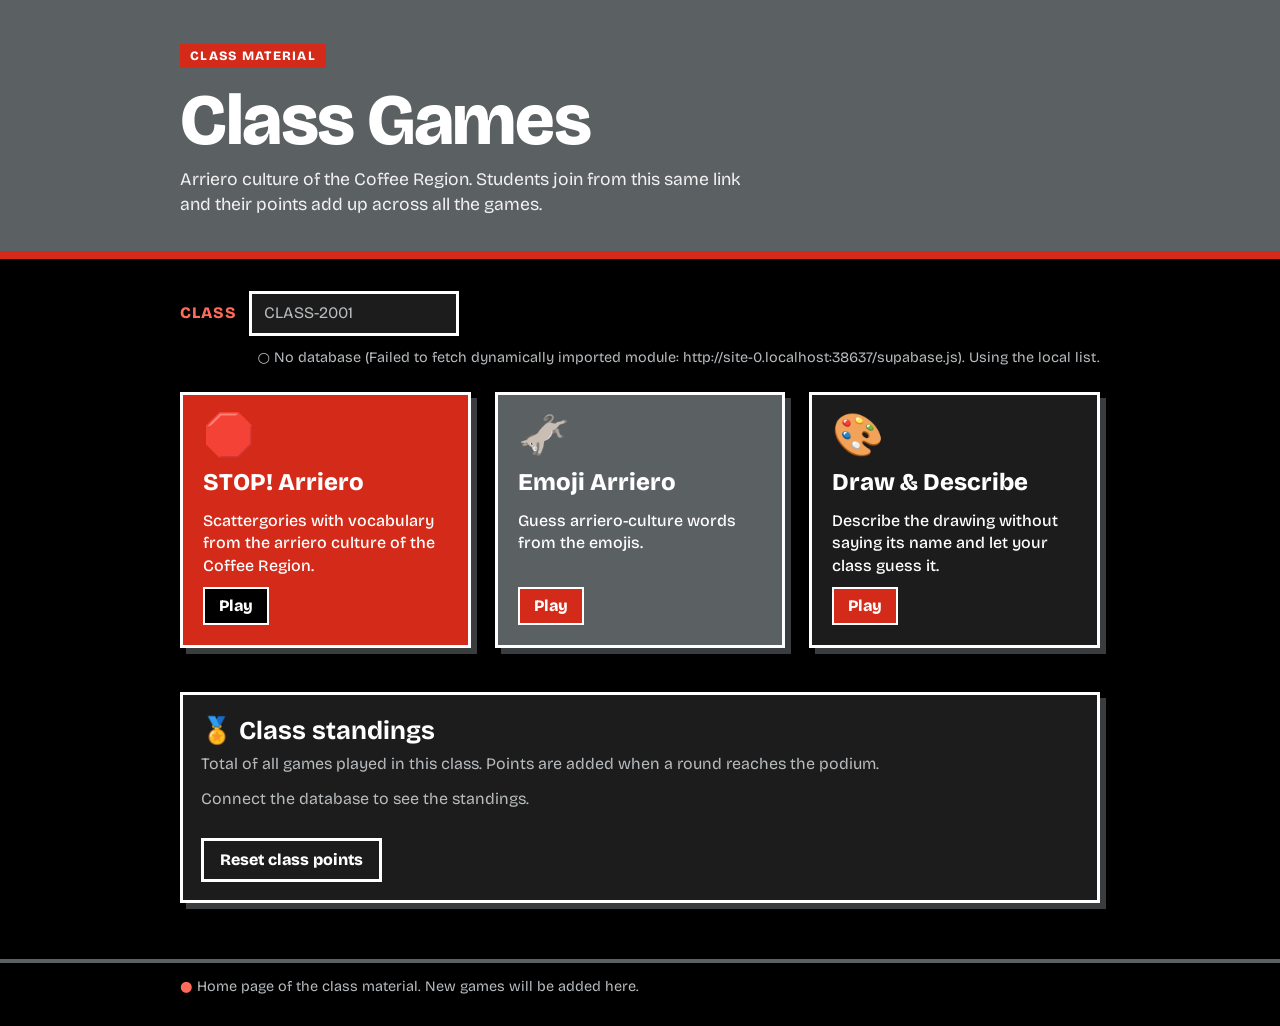
<file: index.html>
<!DOCTYPE html>
<html lang="en">
<head>
<meta charset="UTF-8">
<meta name="viewport" content="width=device-width, initial-scale=1, viewport-fit=cover">
<title>Class Games</title>
<link rel="preconnect" href="https://fonts.googleapis.com">
<link rel="preconnect" href="https://fonts.gstatic.com" crossorigin>
<link href="https://fonts.googleapis.com/css2?family=Bricolage+Grotesque:wght@500;800&display=swap" rel="stylesheet">
<style>
  /* Palette: change only these lines to recolor the whole page */
  :root { --bg:#000000; --fg:#ffffff; --red:#d42a1a; --red-l:#ff6b5b; --gray:#5b6063; --dark:#1c1c1c; --shadow:#3a3d3f; --muted:#b8bcbf; color-scheme: dark; }
  * { box-sizing:border-box; }
  body { margin:0; background:var(--bg); color:var(--fg); font-family:'Bricolage Grotesque',system-ui,sans-serif; line-height:1.4; }
  header { background:var(--gray); color:#fff; border-bottom:8px solid var(--red); }
  .wrap { max-width:960px; margin:0 auto; padding-left:20px; padding-right:20px; }
  header .wrap { padding-top:44px; padding-bottom:34px; }
  .kicker { display:inline-block; background:var(--red); color:#fff; font-weight:800; font-size:.8rem; letter-spacing:.1em; text-transform:uppercase; padding:3px 10px; margin-bottom:16px; }
  h1 { font-size:clamp(2.4rem,8vw,4.5rem); font-weight:800; line-height:1; margin:0 0 12px; letter-spacing:-.02em; }
  .sub { color:#f1f1f1; font-size:1.1rem; margin:0; max-width:52ch; }
  main.wrap { padding-top:32px; padding-bottom:56px; }
  .bar { display:flex; flex-wrap:wrap; gap:12px; align-items:center; margin:0 0 24px; }
  .bar label { font-weight:800; color:var(--red-l); text-transform:uppercase; letter-spacing:.06em; }
  .bar input { font:inherit; padding:8px 12px; border:3px solid #fff; background:var(--dark); color:#fff; width:210px; }
  .bar input::placeholder { color:var(--muted); }
  .bar input:focus-visible { outline:3px solid var(--red-l); outline-offset:2px; }
  .status { margin-left:auto; font-size:.9rem; color:var(--muted); }
  .warn { border:3px solid #fff; border-left:12px solid var(--red); background:var(--dark); padding:12px 16px; margin:0 0 28px; font-weight:500; }
  .now { border:3px solid var(--red-l); background:var(--dark); padding:12px 16px; margin:0 0 24px; font-weight:800; }
  .now a { color:#fff; background:var(--red); padding:4px 12px; margin-left:8px; text-decoration:none; border:2px solid #fff; }
  .grid { display:grid; gap:24px; grid-template-columns:repeat(auto-fill,minmax(260px,1fr)); }
  .card { display:flex; flex-direction:column; gap:10px; min-height:210px; padding:20px; border:3px solid #fff;
          box-shadow:6px 6px 0 var(--shadow); text-decoration:none; color:#fff; transition:transform .12s, box-shadow .12s; }
  .card.c0 { background:var(--red); }
  .card.c1 { background:var(--gray); }
  .card.c2 { background:var(--dark); }
  a.card:hover, a.card:focus-visible { transform:translate(3px,3px); box-shadow:3px 3px 0 var(--shadow); }
  a.card:focus-visible { outline:3px solid var(--red-l); outline-offset:4px; }
  .emoji { font-size:2.6rem; line-height:1; }
  .card h2 { margin:0; font-size:1.5rem; font-weight:800; }
  .card p { margin:0; flex:1; font-weight:500; }
  .go { font-weight:800; padding:6px 14px; align-self:flex-start; border:2px solid #fff; background:var(--red); color:#fff; }
  .c0 .go { background:var(--bg); }
  .soon { filter:grayscale(1); opacity:.5; box-shadow:none !important; border-style:dashed; }
  .soon .go { background:transparent; color:inherit; border:2px solid currentColor; }
  .board { margin-top:44px; border:3px solid #fff; box-shadow:6px 6px 0 var(--shadow); background:var(--dark); padding:18px; }
  .board h2 { margin:0 0 4px; font-size:1.6rem; }
  .board .hint { color:var(--muted); margin:0 0 12px; }
  .rank { display:flex; gap:12px; padding:10px 0; border-bottom:2px solid #fff; font-weight:800; font-size:1.1rem; }
  .rank .s { margin-left:auto; text-align:right; }
  .rank small { display:block; font-weight:500; color:var(--muted); }
  .board button { font:inherit; color:inherit; cursor:pointer; border:3px solid #fff; background:transparent; font-weight:800; padding:8px 16px; margin-top:16px; }
  footer { border-top:4px solid var(--gray); padding:14px 0 28px; color:var(--muted); font-size:.9rem; }
  footer b { color:var(--red-l); }
</style>
</head>
<body>
<header>
  <div class="wrap">
    <span class="kicker">Class material</span>
    <h1>Class Games</h1>
    <p class="sub">Arriero culture of the Coffee Region. Students join from this same link and their points add up across all the games.</p>
  </div>
</header>
<main class="wrap">
  <div id="warn"></div>
  <div class="bar">
    <label for="room">Class</label>
    <input id="room" placeholder="CLASS-2001" autocomplete="off" maxlength="40">
    <span class="status" id="status" role="status">Local list</span>
  </div>
  <div id="now"></div>
  <div class="grid" id="grid"></div>
  <section class="board">
    <h2>🏅 Class standings</h2>
    <p class="hint">Total of all games played in this class. Points are added when a round reaches the podium.</p>
    <div id="table"><p class="hint">Loading…</p></div>
    <button id="clr" type="button">Reset class points</button>
  </section>
</main>
<footer><div class="wrap"><b>●</b> Home page of the class material. New games will be added here.</div></footer>
<script>
  // 1) Built-in catalog: the menu always works, even offline or without the database.
  //    To add a game: add a line here + a row in hub_games (setup_database.sql) + a .html file in this folder.
  var CATALOG = [
    { id:'stop',  title:'STOP! Arriero',   description:'Scattergories with vocabulary from the arriero culture of the Coffee Region.', emoji:'🛑', color:'#fb7185', path:'stop.html',  enabled:true, sort_order:10 },
    { id:'emoji', title:'Emoji Arriero',   description:'Guess arriero-culture words from the emojis.',                                  emoji:'🫏', color:'#4ade80', path:'emoji.html', enabled:true, sort_order:20 },
    { id:'draw',  title:'Draw & Describe', description:'Describe the drawing without saying its name and let your class guess it.',     emoji:'🎨', color:'#f97316', path:'draw.html',  enabled:true, sort_order:30 }
  ];
  var games = CATALOG.slice();
  var esc = function (s) { return String(s == null ? '' : s).replace(/[&<>"]/g, function (c) { return {'&':'&amp;','<':'&lt;','>':'&gt;','"':'&quot;'}[c]; }); };
  var roomEl = document.getElementById('room');
  var saved = ''; try { saved = new URLSearchParams(location.search).get('class') || localStorage.getItem('hub_class') || ''; } catch (e) {}
  roomEl.value = saved;
  var cls = function () { return roomEl.value.trim() || 'CLASS-2001'; };

  function render() {
    var q = '?class=' + encodeURIComponent(cls());
    document.getElementById('grid').innerHTML = games.map(function (g, i) {
      var c = 'c' + (i % 3);
      var inner = '<span class="emoji">' + esc(g.emoji) + '</span><h2>' + esc(g.title) + '</h2><p>' + esc(g.description) + '</p>';
      return g.enabled
        ? '<a class="card ' + c + '" href="' + esc(g.path) + q + '">' + inner + '<span class="go">Play</span></a>'
        : '<div class="card soon ' + c + '">' + inner + '<span class="go">Coming soon</span></div>';
    }).join('');
  }
  roomEl.addEventListener('input', function () { try { localStorage.setItem('hub_class', cls()); } catch (e) {} render(); });
  try { localStorage.setItem('hub_class', cls()); } catch (e) {}
  render();

  if (location.protocol === 'file:') {
    document.getElementById('warn').innerHTML = '<p class="warn">You opened the file directly from your computer. The menu works, but the games need a server: open it from GitHub Pages or run <code>python -m http.server</code> inside this folder.</p>';
  }
</script>
<script type="module">
  // 2) Optional: sync the game list and the class standings with the database.
  var status = document.getElementById('status'), sb = null;
  var timeout = function (p) { return Promise.race([p, new Promise(function (_, rej) { setTimeout(function () { rej(new Error('timeout')); }, 6000); })]); };
  var sum = function (r) { return Object.values(r.results || {}).reduce(function (a, b) { return a + b; }, 0); };

  async function loadBoard() {
    if (!sb) return;
    var out = document.getElementById('table');
    var s = await sb.from('hub_scores').select('*').eq('class_code', cls());
    if (s.error) { out.innerHTML = '<p class="hint">' + esc(s.error.message) + '</p>'; return; }
    var rows = (s.data || []).filter(function (r) { return sum(r) > 0 || Object.keys(r.results || {}).length; }).sort(function (a, b) { return sum(b) - sum(a); });
    out.innerHTML = rows.length ? rows.map(function (r, i) {
      var by = {}; Object.keys(r.results || {}).forEach(function (k) { var g = k.split(':')[0]; by[g] = (by[g] || 0) + r.results[k]; });
      var parts = Object.keys(by).map(function (g) { var t = games.filter(function (x) { return x.id === g; })[0]; return esc(t ? t.title : g) + ' ' + by[g]; }).join(' · ');
      return '<div class="rank"><span>' + (['🥇', '🥈', '🥉'][i] || (i + 1) + '.') + '</span><span>' + esc(r.avatar || '🙂') + ' ' + esc(r.name) + '</span><span class="s">' + sum(r) + ' pts<small>' + parts + '</small></span></div>';
    }).join('') : '<p class="hint">No points yet.</p>';
    var c = await sb.from('hub_classes').select('*').eq('code', cls()).maybeSingle();
    var cur = c.data && games.filter(function (x) { return x.id === c.data.current_game && x.enabled; })[0];
    document.getElementById('now').innerHTML = cur ? '<div class="now">Your teacher has opened: ' + esc(cur.emoji) + ' ' + esc(cur.title) + '<a href="' + esc(cur.path) + '?class=' + encodeURIComponent(cls()) + '">Join now</a></div>' : '';
  }

  try {
    var mod = await timeout(import('./supabase.js'));
    sb = mod.supabase;
    var res = await timeout(sb.from('hub_games').select('*').order('sort_order'));
    if (res.error) throw res.error;
    if (res.data && res.data.length) {
      games = res.data; render();
      status.textContent = '● Connected to the database';
    } else {
      status.textContent = 'Empty database: run setup_database.sql';
    }
    await loadBoard();
    setInterval(loadBoard, 5000);
    roomEl.addEventListener('input', loadBoard);
    document.getElementById('clr').addEventListener('click', async function () {
      if (!confirm('Delete ALL the points of class ' + cls() + '? This cannot be undone.')) return;
      var d = await sb.from('hub_scores').delete().eq('class_code', cls());
      if (d.error) alert(d.error.message);
      loadBoard();
    });
  } catch (e) {
    console.warn('Hub database unavailable:', e);
    status.textContent = '○ No database (' + (e && e.message ? e.message : 'error') + '). Using the local list.';
    document.getElementById('table').innerHTML = '<p class="hint">Connect the database to see the standings.</p>';
  }
</script>
</body>
</html>
</file>
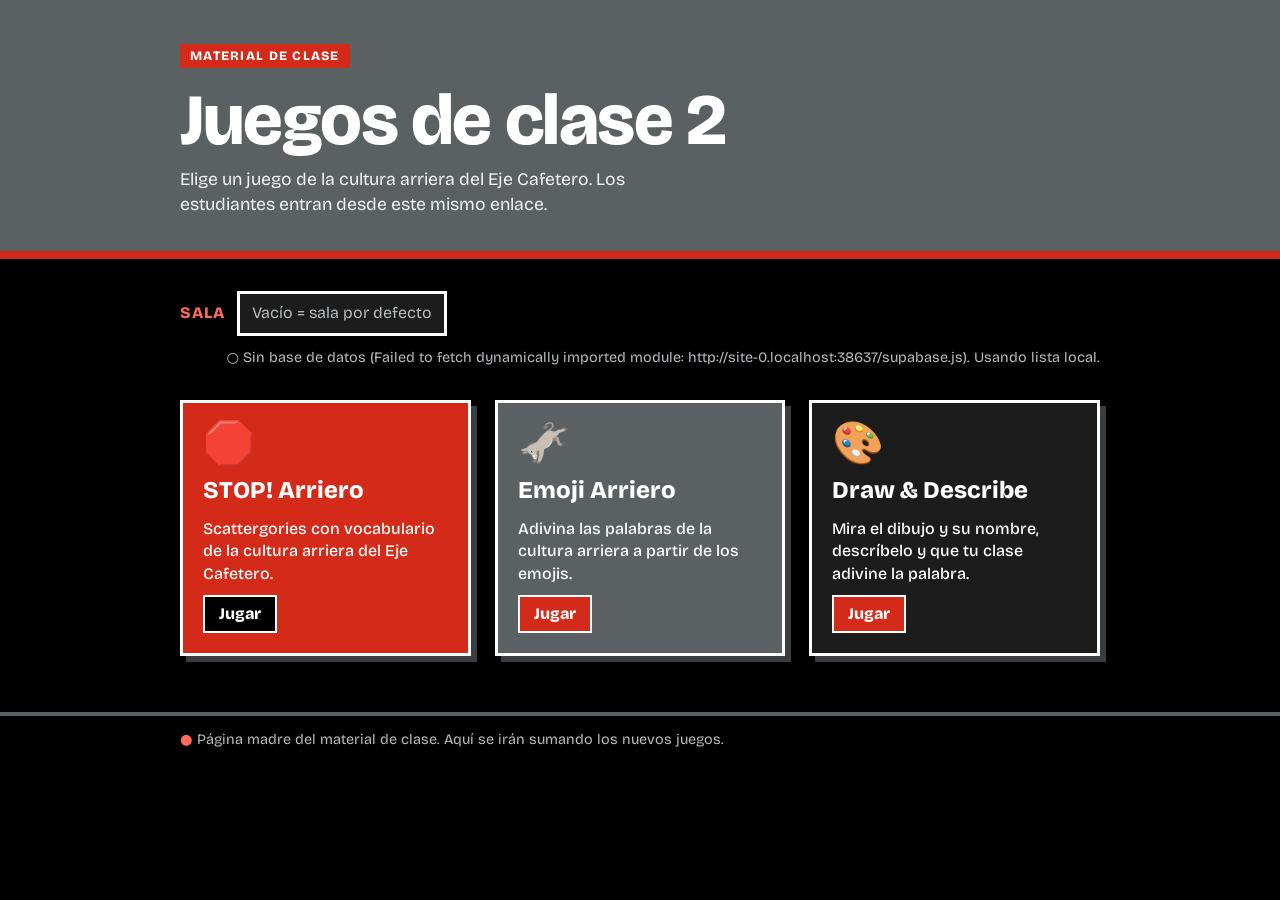
<file: index (1).html>
<!DOCTYPE html>
<html lang="es">
<head>
<meta charset="UTF-8">
<meta name="viewport" content="width=device-width, initial-scale=1, viewport-fit=cover">
<title>Juegos de clase 2</title>
<link rel="preconnect" href="https://fonts.googleapis.com">
<link rel="preconnect" href="https://fonts.gstatic.com" crossorigin>
<link href="https://fonts.googleapis.com/css2?family=Bricolage+Grotesque:wght@500;800&display=swap" rel="stylesheet">
<style>
  /* Paleta: cambia solo estas líneas para recolorear toda la página */
  :root { --bg:#000000; --fg:#ffffff; --red:#d42a1a; --red-l:#ff6b5b; --gray:#5b6063; --dark:#1c1c1c; --shadow:#3a3d3f; --muted:#b8bcbf; color-scheme: dark; }
  * { box-sizing:border-box; }
  body { margin:0; background:var(--bg); color:var(--fg); font-family:'Bricolage Grotesque',system-ui,sans-serif; line-height:1.4; }
  header { background:var(--gray); color:#fff; border-bottom:8px solid var(--red); }
  .wrap { max-width:960px; margin:0 auto; padding-left:20px; padding-right:20px; }
  header .wrap { padding-top:44px; padding-bottom:34px; }
  .kicker { display:inline-block; background:var(--red); color:#fff; font-weight:800; font-size:.8rem; letter-spacing:.1em; text-transform:uppercase; padding:3px 10px; margin-bottom:16px; }
  h1 { font-size:clamp(2.4rem,8vw,4.5rem); font-weight:800; line-height:1; margin:0 0 12px; letter-spacing:-.02em; }
  .sub { color:#f1f1f1; font-size:1.1rem; margin:0; max-width:46ch; }
  main.wrap { padding-top:32px; padding-bottom:56px; }
  .bar { display:flex; flex-wrap:wrap; gap:12px; align-items:center; margin:0 0 32px; }
  .bar label { font-weight:800; color:var(--red-l); text-transform:uppercase; letter-spacing:.06em; }
  .bar input { font:inherit; padding:8px 12px; border:3px solid #fff; background:var(--dark); color:#fff; width:210px; }
  .bar input::placeholder { color:var(--muted); }
  .bar input:focus-visible { outline:3px solid var(--red-l); outline-offset:2px; }
  .status { margin-left:auto; font-size:.9rem; color:var(--muted); }
  .warn { border:3px solid #fff; border-left:12px solid var(--red); background:var(--dark); padding:12px 16px; margin:0 0 28px; font-weight:500; }
  .grid { display:grid; gap:24px; grid-template-columns:repeat(auto-fill,minmax(260px,1fr)); }
  .card { display:flex; flex-direction:column; gap:10px; min-height:210px; padding:20px; border:3px solid #fff;
          box-shadow:6px 6px 0 var(--shadow); text-decoration:none; color:#fff; transition:transform .12s, box-shadow .12s; }
  .card.c0 { background:var(--red); }
  .card.c1 { background:var(--gray); }
  .card.c2 { background:var(--dark); }
  a.card:hover, a.card:focus-visible { transform:translate(3px,3px); box-shadow:3px 3px 0 var(--shadow); }
  a.card:focus-visible { outline:3px solid var(--red-l); outline-offset:4px; }
  .emoji { font-size:2.6rem; line-height:1; }
  .card h2 { margin:0; font-size:1.5rem; font-weight:800; }
  .card p { margin:0; flex:1; font-weight:500; }
  .go { font-weight:800; padding:6px 14px; align-self:flex-start; border:2px solid #fff; background:var(--red); color:#fff; }
  .c0 .go { background:var(--bg); }
  .soon { filter:grayscale(1); opacity:.5; box-shadow:none !important; border-style:dashed; }
  .soon .go { background:transparent; color:inherit; border:2px solid currentColor; }
  footer { border-top:4px solid var(--gray); padding:14px 0 28px; color:var(--muted); font-size:.9rem; }
  footer b { color:var(--red-l); }
</style>
</head>
<body>
<header>
  <div class="wrap">
    <span class="kicker">Material de clase</span>
    <h1>Juegos de clase 2</h1>
    <p class="sub">Elige un juego de la cultura arriera del Eje Cafetero. Los estudiantes entran desde este mismo enlace.</p>
  </div>
</header>
<main class="wrap">
  <div id="warn"></div>
  <div class="bar">
    <label for="room">Sala</label>
    <input id="room" placeholder="Vacío = sala por defecto de cada juego" autocomplete="off" maxlength="40">
    <span class="status" id="status" role="status">Lista local</span>
  </div>
  <div class="grid" id="grid"></div>
</main>
<footer><div class="wrap"><b>●</b> Página madre del material de clase. Aquí se irán sumando los nuevos juegos.</div></footer>
<script>
  // 1) Built-in catalog: the menu always works, even offline or without the database.
  //    To add a game: add a line here + a row in hub_games (setup_database.sql) + a .html file in this folder.
  var CATALOG = [
    { id:'stop',  title:'STOP! Arriero',    description:'Scattergories con vocabulario de la cultura arriera del Eje Cafetero.', emoji:'🛑', color:'#fb7185', path:'stop.html',  enabled:true, sort_order:10 },
    { id:'emoji', title:'Emoji Arriero',    description:'Adivina las palabras de la cultura arriera a partir de los emojis.',     emoji:'🫏', color:'#4ade80', path:'emoji.html', enabled:true, sort_order:20 },
    { id:'draw',  title:'Draw & Describe',  description:'Mira el dibujo y su nombre, descríbelo y que tu clase adivine la palabra.', emoji:'🎨', color:'#f97316', path:'draw.html',  enabled:true, sort_order:30 }
  ];
  var games = CATALOG.slice();
  var esc = function (s) { return String(s == null ? '' : s).replace(/[&<>"]/g, function (c) { return {'&':'&amp;','<':'&lt;','>':'&gt;','"':'&quot;'}[c]; }); };

  function render() {
    var room = document.getElementById('room').value.trim();
    var q = room ? '?room=' + encodeURIComponent(room) : '';
    document.getElementById('grid').innerHTML = games.map(function (g, i) {
      var c = 'c' + (i % 3);
      var inner = '<span class="emoji">' + esc(g.emoji) + '</span><h2>' + esc(g.title) + '</h2><p>' + esc(g.description) + '</p>';
      return g.enabled
        ? '<a class="card ' + c + '" href="' + esc(g.path) + q + '">' + inner + '<span class="go">Jugar</span></a>'
        : '<div class="card soon ' + c + '">' + inner + '<span class="go">Próximamente</span></div>';
    }).join('');
  }
  document.getElementById('room').addEventListener('input', render);
  render();

  if (location.protocol === 'file:') {
    document.getElementById('warn').innerHTML = '<p class="warn">Abriste el archivo directamente desde tu computador. El menú funciona, pero los juegos necesitan un servidor: ábrelo desde GitHub Pages o con <code>python -m http.server</code> dentro de esta carpeta.</p>';
  }
</script>
<script type="module">
  // 2) Optional: sync the list with the database (new games appear without editing this page).
  var status = document.getElementById('status');
  try {
    var mod = await Promise.race([
      import('./supabase.js'),
      new Promise(function (_, rej) { setTimeout(function () { rej(new Error('timeout')); }, 6000); })
    ]);
    var res = await Promise.race([
      mod.supabase.from('hub_games').select('*').order('sort_order'),
      new Promise(function (_, rej) { setTimeout(function () { rej(new Error('timeout')); }, 6000); })
    ]);
    if (res.error) throw res.error;
    if (res.data && res.data.length) {
      games = res.data;
      render();
      status.textContent = '● Conectado a la base de datos';
    } else {
      status.textContent = 'Base de datos vacía: ejecuta setup_database.sql';
    }
  } catch (e) {
    console.warn('Hub database unavailable:', e);
    status.textContent = '○ Sin base de datos (' + (e && e.message ? e.message : 'error') + '). Usando lista local.';
  }
</script>
</body>
</html>
</file>
